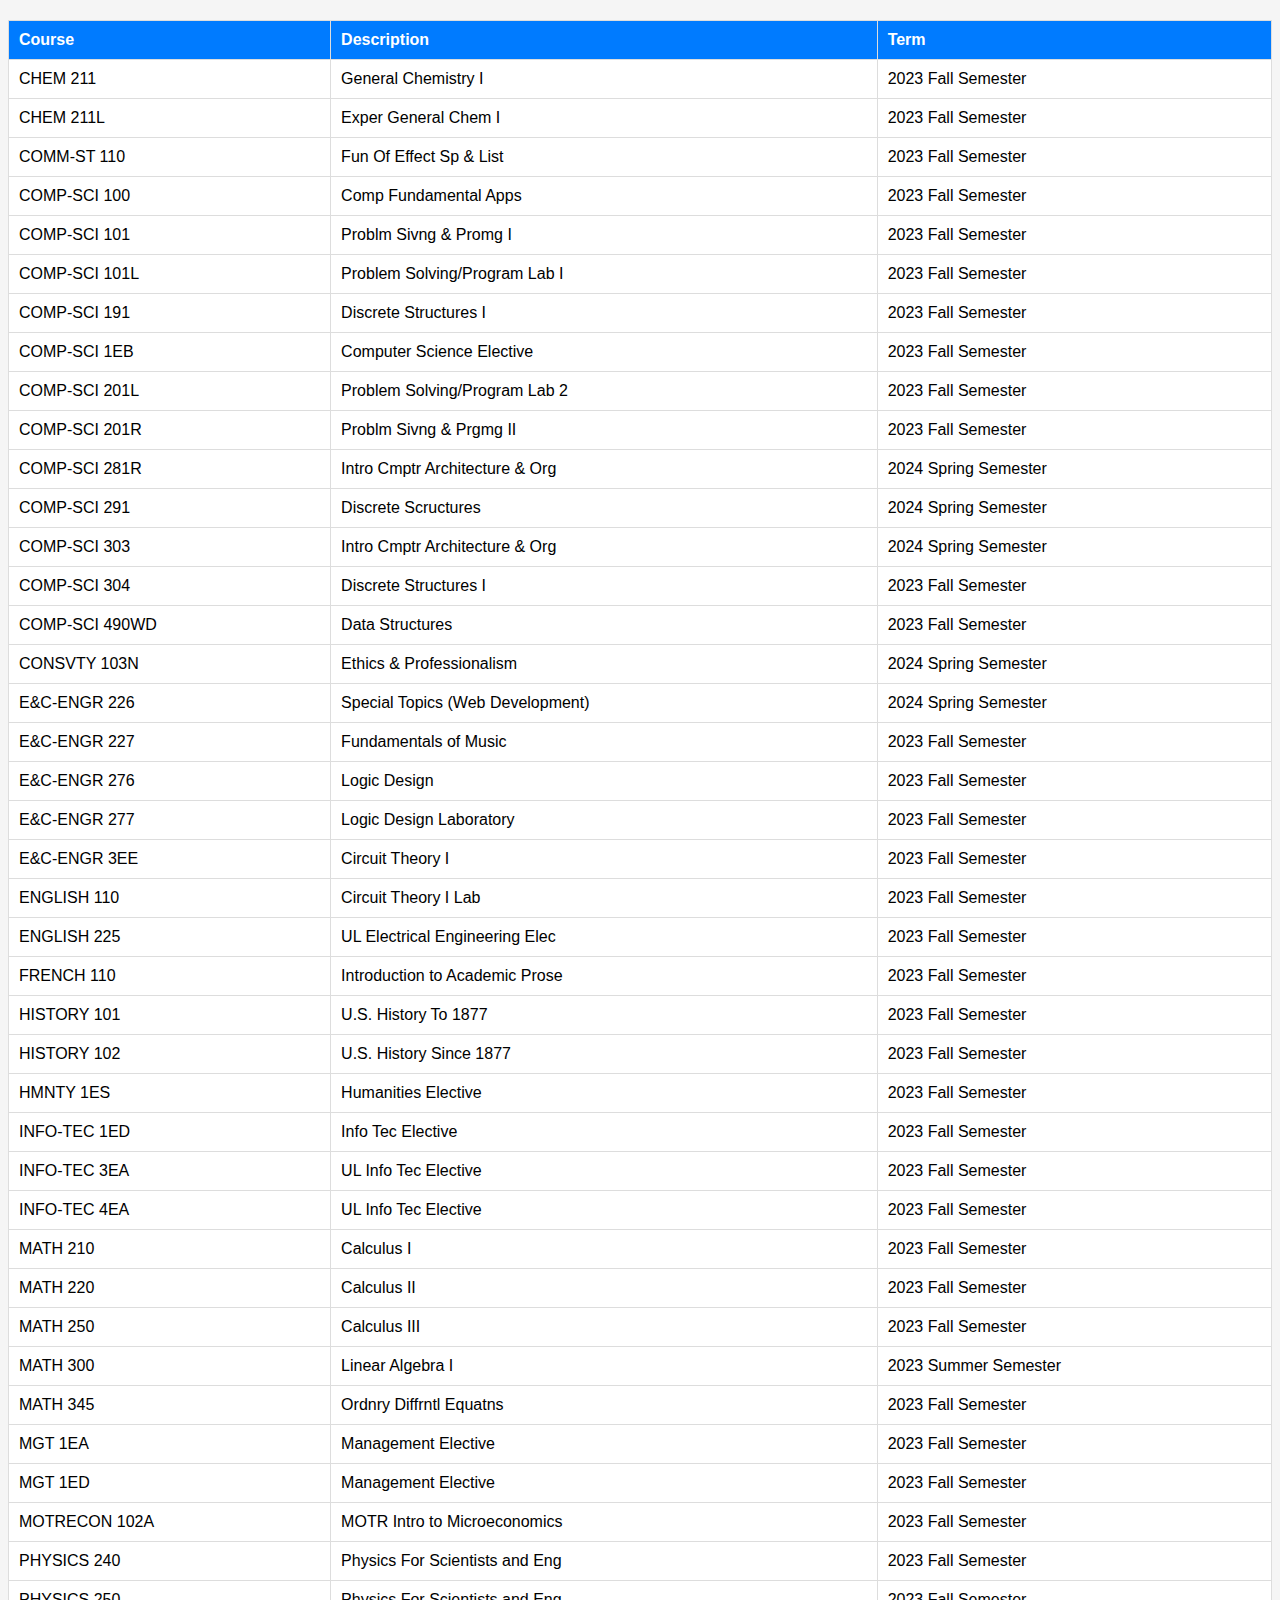
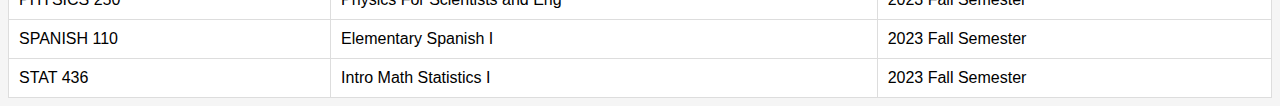
<file: courses.html>
<!DOCTYPE html>
<html lang="en">
<head>
<meta charset="UTF-8">
<meta name="viewport" content="width=device-width, initial-scale=1.0">
<title>Course Table</title>
<link rel="stylesheet" href="styleCourses.css">
</head>
<body>

<table class="course-table">
    <tr>
        <th>Course</th>
        <th>Description</th>
        <th>Term</th>
        <tr>
            <td>CHEM 211</td>
            <td>General Chemistry I</td>
            <td>2023 Fall Semester</td>
        </tr>
        <tr>
            <td>CHEM 211L</td>
            <td>Exper General Chem I</td>
            <td>2023 Fall Semester</td>
        </tr>
        <tr>
            <td>COMM-ST 110</td>
            <td>Fun Of Effect Sp & List</td>
            <td>2023 Fall Semester</td>
        </tr>
        <tr>
            <td>COMP-SCI 100</td>
            <td>Comp Fundamental Apps</td>
            <td>2023 Fall Semester</td>
        </tr>
        <tr>
            <td>COMP-SCI 101</td>
            <td>Problm Sivng & Promg I</td>
            <td>2023 Fall Semester</td>
        </tr>
        <tr>
            <td>COMP-SCI 101L</td>
            <td>Problem Solving/Program Lab I</td>
            <td>2023 Fall Semester</td>
        </tr>
        <tr>
            <td>COMP-SCI 191</td>
            <td>Discrete Structures I</td>
            <td>2023 Fall Semester</td>
        </tr>
        <tr>
            <td>COMP-SCI 1EB</td>
            <td>Computer Science Elective</td>
            <td>2023 Fall Semester</td>
        </tr>
        <tr>
            <td>COMP-SCI 201L</td>
            <td>Problem Solving/Program Lab 2</td>
            <td>2023 Fall Semester</td>
        </tr>
        <tr>
            <td>COMP-SCI 201R</td>
            <td>Problm Sivng & Prgmg II</td>
            <td>2023 Fall Semester</td>
        </tr>
        <tr>
            <td>COMP-SCI 281R</td>
            <td>Intro Cmptr Architecture & Org</td>
            <td>2024 Spring Semester</td>
        </tr>
        <tr>
            <td>COMP-SCI 291</td>
            <td>Discrete Scructures</td>
            <td>2024 Spring Semester</td>
        </tr>
        <tr>
            <td>COMP-SCI 303</td>
            <td>Intro Cmptr Architecture & Org</td>
            <td>2024 Spring Semester</td>
        </tr>
        <tr>
            <td>COMP-SCI 304</td>
            <td>Discrete Structures I</td>
            <td>2023 Fall Semester</td>
        </tr>
        <tr>
            <td>COMP-SCI 490WD</td>
            <td>Data Structures</td>
            <td>2023 Fall Semester</td>
        </tr>
        <tr>
            <td>CONSVTY 103N</td>
            <td>Ethics & Professionalism</td>
            <td>2024 Spring Semester</td>
        </tr>
        <tr>
            <td>E&C-ENGR 226</td>
            <td>Special Topics (Web Development)</td>
            <td>2024 Spring Semester</td>
        </tr>
        <tr>
            <td>E&C-ENGR 227</td>
            <td>Fundamentals of Music</td>
            <td>2023 Fall Semester</td>
        </tr>
        <tr>
            <td>E&C-ENGR 276</td>
            <td>Logic Design</td>
            <td>2023 Fall Semester</td>
        </tr>
        <tr>
            <td>E&C-ENGR 277</td>
            <td>Logic Design Laboratory</td>
            <td>2023 Fall Semester</td>
        </tr>
        <tr>
            <td>E&C-ENGR 3EE</td>
            <td>Circuit Theory I</td>
            <td>2023 Fall Semester</td>
        </tr>
        <tr>
            <td>ENGLISH 110</td>
            <td>Circuit Theory I Lab</td>
            <td>2023 Fall Semester</td>
        </tr>
        <tr>
            <td>ENGLISH 225</td>
            <td>UL Electrical Engineering Elec</td>
            <td>2023 Fall Semester</td>
        </tr>
        <tr>
            <td>FRENCH 110</td>
            <td>Introduction to Academic Prose</td>
            <td>2023 Fall Semester</td>
        </tr> 
        <tr>
            <td>HISTORY 101</td>
            <td>U.S. History To 1877</td>
            <td>2023 Fall Semester</td>
        </tr>
        <tr>
            <td>HISTORY 102</td>
            <td>U.S. History Since 1877</td>
            <td>2023 Fall Semester</td>
        </tr>
        <tr>
            <td>HMNTY 1ES</td>
            <td>Humanities Elective</td>
            <td>2023 Fall Semester</td>
        </tr>
        <tr>
            <td>INFO-TEC 1ED</td>
            <td>Info Tec Elective</td>
            <td>2023 Fall Semester</td>
        </tr>
        <tr>
            <td>INFO-TEC 3EA</td>
            <td>UL Info Tec Elective</td>
            <td>2023 Fall Semester</td>
        </tr>
        <tr>
            <td>INFO-TEC 4EA</td>
            <td>UL Info Tec Elective</td>
            <td>2023 Fall Semester</td>
        </tr>
        <tr>
            <td>MATH 210</td>
            <td>Calculus I</td>
            <td>2023 Fall Semester</td>
        </tr>
        <tr>
            <td>MATH 220</td>
            <td>Calculus II</td>
            <td>2023 Fall Semester</td>
        </tr>
        <tr>
            <td>MATH 250</td>
            <td>Calculus III</td>
            <td>2023 Fall Semester</td>
        </tr>
        <tr>
            <td>MATH 300</td>
            <td>Linear Algebra I</td>
            <td>2023 Summer Semester</td>
        </tr>
        <tr>
            <td>MATH 345</td>
            <td>Ordnry Diffrntl Equatns</td>
            <td>2023 Fall Semester</td>
        </tr>
        <tr>
            <td>MGT 1EA</td>
            <td>Management Elective</td>
            <td>2023 Fall Semester</td>
        </tr>
        <tr>
            <td>MGT 1ED</td>
            <td>Management Elective</td>
            <td>2023 Fall Semester</td>
        </tr>
        <tr>
            <td>MOTRECON 102A</td>
            <td>MOTR Intro to Microeconomics</td>
            <td>2023 Fall Semester</td>
        </tr>
        <tr>
            <td>PHYSICS 240</td>
            <td>Physics For Scientists and Eng</td>
            <td>2023 Fall Semester</td>
        </tr>
        <tr>
            <td>PHYSICS 250</td>
            <td>Physics For Scientists and Eng</td>
            <td>2023 Fall Semester</td>
        </tr>
        <tr>
            <td>SPANISH 110</td>
            <td>Elementary Spanish I</td>
            <td>2023 Fall Semester</td>
        </tr>
        <tr>
            <td>STAT 436</td>
            <td>Intro Math Statistics I</td>
            <td>2023 Fall Semester</td>
        </tr>
</table>

</body>
</html>
</file>
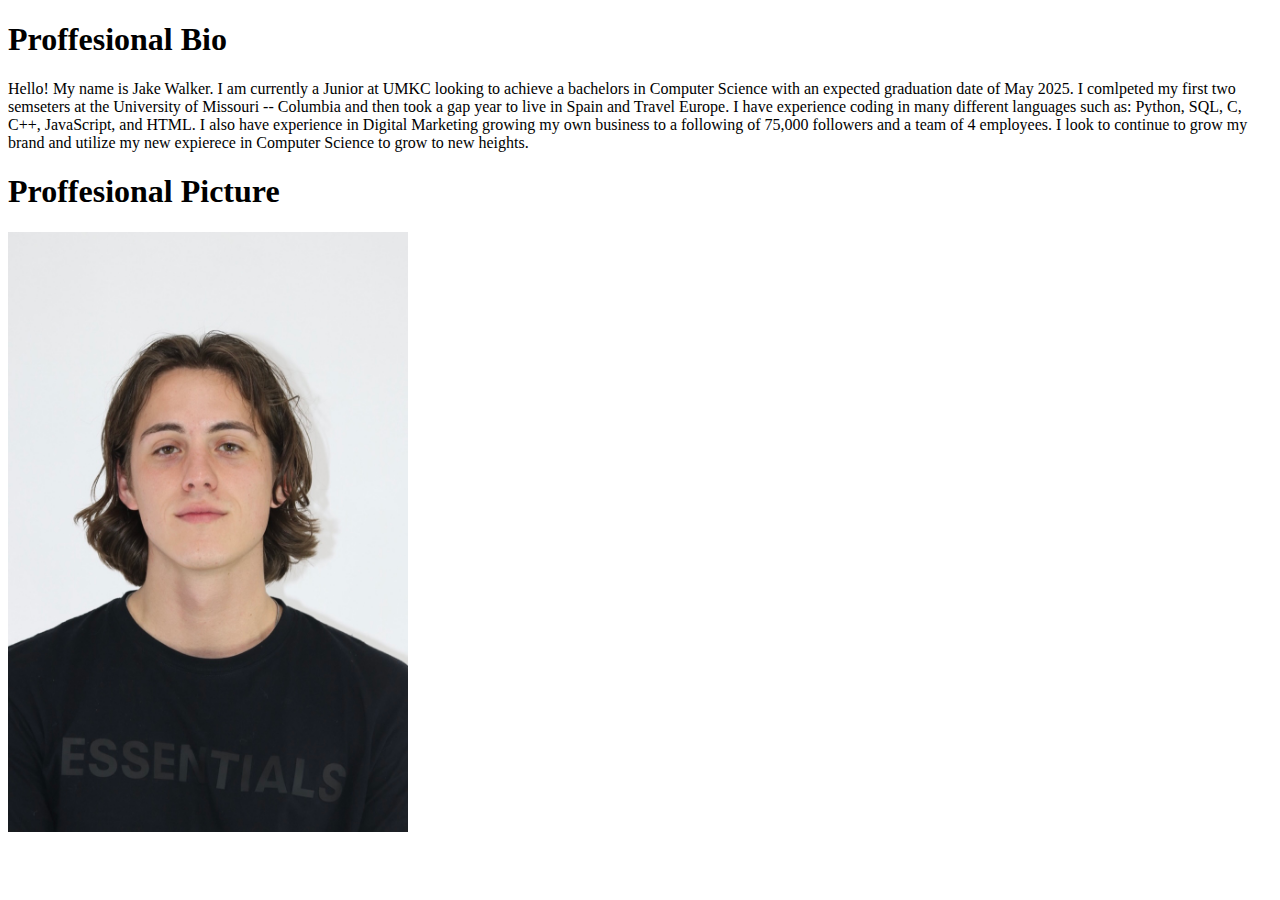
<file: professionalBio.html>
<!DOCTYPE html>
<html lang="en">
<head>
    <meta charset="UTF-8">
    <meta name="viewport" content="width=device-width, initial-scale=1.0">
    <title>Document</title>
</head>
<body>
    <h1>Proffesional Bio</h1>
    <p1>Hello! My name is Jake Walker. I am currently a Junior at UMKC looking
        to achieve a bachelors in Computer Science with an expected graduation
        date of May 2025. I comlpeted my first two semseters at the University
        of Missouri -- Columbia and then took a gap year to live in Spain and 
        Travel Europe. I have experience coding in many different languages
        such as: Python, SQL, C, C++, JavaScript, and HTML. I also have experience
        in Digital Marketing growing my own business to a following of 75,000
        followers and a team of 4 employees. I look to continue to grow my brand
        and utilize my new expierece in Computer Science to grow to new heights.</p1>
        <h1>Proffesional Picture</h1>
        <img src="professionalPic.jpg" alt="Jake Walker" style="margin-bottom: 20px; margin-right: 20px; width: 400px; height: 600px;">
</body>

</html>
</file>
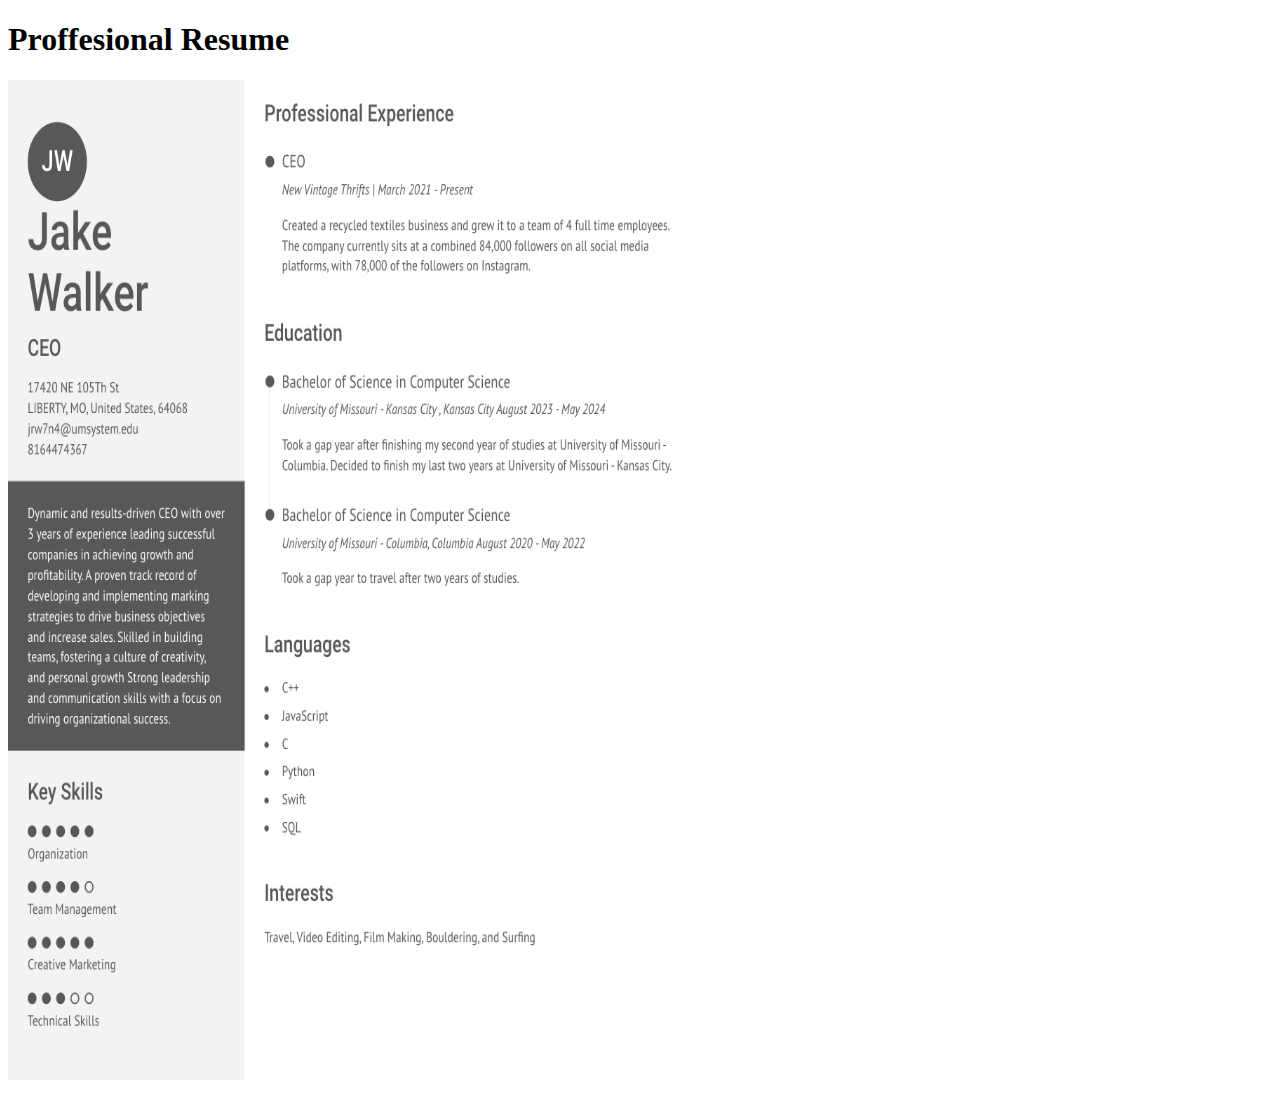
<file: resume.html>
<!DOCTYPE html>
<html lang="en">
<head>
    <meta charset="UTF-8">
    <meta name="viewport" content="width=device-width, initial-scale=1.0">
    <title>Resume</title>
</head>
<body>
    <h1>Proffesional Resume</h1>
    <img src="resume.png" alt="Jake Walker" style="margin-bottom: 20px; margin-right: 20px; width: 700px; height: 1000px;">
</body>
</html>
</file>
<file: styleCourses.css>
body {
    font-family: Arial, sans-serif;
    background-color: #f5f5f5;
}

.course-table {
    width: 100%;
    border-collapse: collapse;
    margin-top: 20px;
}

.course-table th, .course-table td {
    padding: 10px;
    border: 1px solid #ddd;
    text-align: left;
}

.course-table th {
    background-color: #007bff;
    color: white;
}

.course-table td {
    background-color: #ffffff;
}

.course-table tr:nth-child(even) {
    background-color: #f2f2f2;
}
</file>
